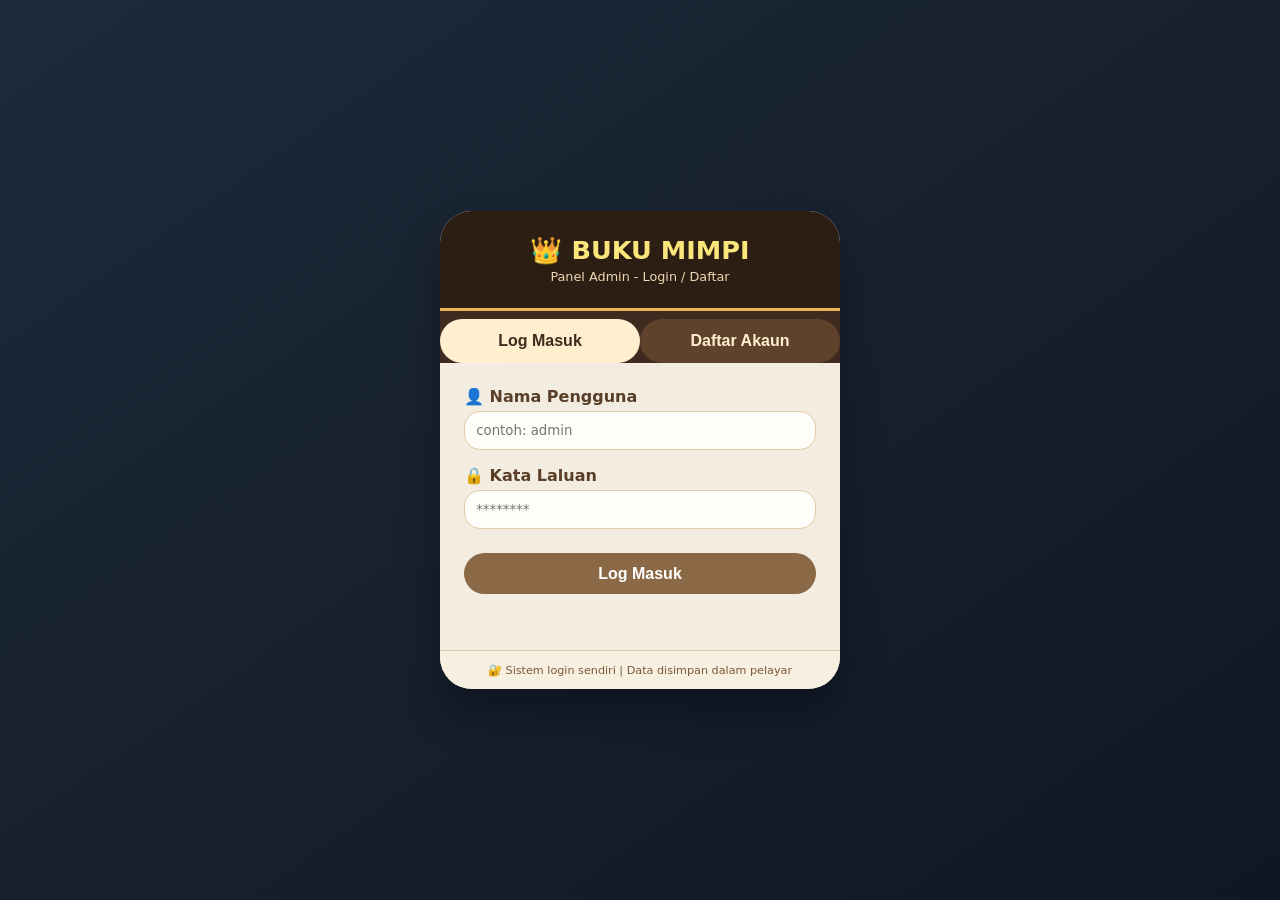
<file: Login.html>
<!DOCTYPE html>
<html lang="id">
<head>
    <meta charset="UTF-8">
    <meta name="viewport" content="width=device-width, initial-scale=1.0, user-scalable=yes">
    <title>Login Admin - Buku Mimpi</title>
    <style>
        * { margin: 0; padding: 0; box-sizing: border-box; }
        body {
            font-family: 'Segoe UI', 'Poppins', system-ui;
            background: linear-gradient(145deg, #1e2a3a 0%, #0f1724 100%);
            min-height: 100vh;
            display: flex;
            justify-content: center;
            align-items: center;
            padding: 1rem;
        }
        .login-container {
            max-width: 400px;
            width: 100%;
            background: rgba(255,248,235,0.95);
            border-radius: 2rem;
            overflow: hidden;
            box-shadow: 0 25px 40px rgba(0,0,0,0.3);
        }
        .header {
            background: #2c1e12;
            padding: 1.5rem;
            text-align: center;
            border-bottom: 3px solid #e6b450;
        }
        .header h1 { font-size: 1.6rem; color: #fae67a; }
        .header p { color: #ecd9b4; font-size: 0.8rem; margin-top: 0.3rem; }
        .tabs {
            display: flex;
            background: #3e2a1f;
        }
        .tab {
            flex: 1;
            text-align: center;
            padding: 0.8rem;
            background: #5e422b;
            color: #ffefcf;
            cursor: pointer;
            font-weight: bold;
            border: none;
        }
        .tab.active {
            background: #ffefcf;
            color: #3e2a1f;
        }
        .form-panel {
            padding: 1.5rem;
            display: none;
        }
        .form-panel.active {
            display: block;
        }
        .form-group {
            margin-bottom: 1rem;
        }
        .form-group label {
            display: block;
            font-weight: 600;
            color: #5a3e28;
            margin-bottom: 0.3rem;
        }
        .form-group input {
            width: 100%;
            padding: 0.7rem;
            border-radius: 1rem;
            border: 1px solid #e2caa4;
            background: #fffdf9;
            font-family: inherit;
        }
        button {
            width: 100%;
            background: #8b6946;
            color: white;
            border: none;
            padding: 0.7rem;
            border-radius: 2rem;
            font-weight: bold;
            cursor: pointer;
            font-size: 1rem;
            margin-top: 0.5rem;
        }
        button:hover { background: #a57c52; }
        .message {
            margin-top: 1rem;
            padding: 0.5rem;
            border-radius: 1rem;
            text-align: center;
            font-size: 0.8rem;
        }
        .error { background: #ffe0e0; color: #aa2e2e; }
        .success { background: #e0ffe0; color: #2e6a2e; }
        .footer {
            background: #f7efdf;
            text-align: center;
            padding: 0.8rem;
            color: #7a5a3a;
            font-size: 0.7rem;
            border-top: 1px solid #e2caa4;
        }
    </style>
</head>
<body>
<div class="login-container">
    <div class="header">
        <h1>👑 BUKU MIMPI</h1>
        <p>Panel Admin - Login / Daftar</p>
    </div>
    <div class="tabs">
        <button class="tab active" id="loginTab">Log Masuk</button>
        <button class="tab" id="registerTab">Daftar Akaun</button>
    </div>
    
    <!-- Panel Login -->
    <div class="form-panel active" id="loginPanel">
        <div class="form-group">
            <label>👤 Nama Pengguna</label>
            <input type="text" id="loginUsername" placeholder="contoh: admin">
        </div>
        <div class="form-group">
            <label>🔒 Kata Laluan</label>
            <input type="password" id="loginPassword" placeholder="********">
        </div>
        <button id="doLoginBtn">Log Masuk</button>
        <div id="loginMessage" class="message"></div>
    </div>
    
    <!-- Panel Daftar -->
    <div class="form-panel" id="registerPanel">
        <div class="form-group">
            <label>👤 Nama Pengguna</label>
            <input type="text" id="regUsername" placeholder="contoh: admin">
        </div>
        <div class="form-group">
            <label>🔒 Kata Laluan (min 4 huruf)</label>
            <input type="password" id="regPassword" placeholder="****">
        </div>
        <button id="doRegisterBtn">Daftar Akaun</button>
        <div id="registerMessage" class="message"></div>
    </div>
    <div class="footer">
        🔐 Sistem login sendiri | Data disimpan dalam pelayar
    </div>
</div>

<script>
    // =========== STORAGE KEYS ===========
    const USERS_KEY = "buku_mimpi_users";
    const SESSION_KEY = "buku_mimpi_session";
    
    // Data admin lalai (jika tiada pengguna)
    const defaultUsers = [
        { username: "admin", password: "admin123" }
    ];
    
    // Muat senarai pengguna
    function loadUsers() {
        const stored = localStorage.getItem(USERS_KEY);
        if (stored) {
            return JSON.parse(stored);
        } else {
            localStorage.setItem(USERS_KEY, JSON.stringify(defaultUsers));
            return defaultUsers;
        }
    }
    
    // Simpan senarai pengguna
    function saveUsers(users) {
        localStorage.setItem(USERS_KEY, JSON.stringify(users));
    }
    
    // Semak session
    function checkSession() {
        const session = localStorage.getItem(SESSION_KEY);
        if (session === "logged_in") {
            window.location.href = "admin.html";
        }
    }
    
    // Fungsi bantu
    function showMessage(element, msg, isError = true) {
        element.textContent = msg;
        element.className = `message ${isError ? 'error' : 'success'}`;
        setTimeout(() => {
            element.textContent = '';
            element.className = 'message';
        }, 3000);
    }
    
    // =========== LOGIN ===========
    document.getElementById('doLoginBtn').addEventListener('click', () => {
        const username = document.getElementById('loginUsername').value.trim();
        const password = document.getElementById('loginPassword').value;
        
        if (!username || !password) {
            showMessage(document.getElementById('loginMessage'), 'Sila isi nama pengguna dan kata laluan');
            return;
        }
        
        const users = loadUsers();
        const user = users.find(u => u.username === username && u.password === password);
        
        if (user) {
            localStorage.setItem(SESSION_KEY, "logged_in");
            localStorage.setItem("buku_mimpi_current_user", username);
            showMessage(document.getElementById('loginMessage'), 'Login berjaya! Mengalihkan...', false);
            setTimeout(() => {
                window.location.href = "admin.html";
            }, 1000);
        } else {
            showMessage(document.getElementById('loginMessage'), 'Nama pengguna atau kata laluan salah');
        }
    });
    
    // =========== REGISTER ===========
    document.getElementById('doRegisterBtn').addEventListener('click', () => {
        const username = document.getElementById('regUsername').value.trim();
        const password = document.getElementById('regPassword').value;
        
        if (!username || !password) {
            showMessage(document.getElementById('registerMessage'), 'Sila isi nama pengguna dan kata laluan');
            return;
        }
        if (password.length < 4) {
            showMessage(document.getElementById('registerMessage'), 'Kata laluan minimum 4 huruf');
            return;
        }
        
        const users = loadUsers();
        
        // Semak jika username sudah wujud
        if (users.find(u => u.username === username)) {
            showMessage(document.getElementById('registerMessage'), 'Nama pengguna sudah wujud!');
            return;
        }
        
        // Tambah pengguna baru
        users.push({ username, password });
        saveUsers(users);
        
        showMessage(document.getElementById('registerMessage'), 'Pendaftaran berjaya! Sila login.', false);
        document.getElementById('regUsername').value = '';
        document.getElementById('regPassword').value = '';
        
        // Tukar ke tab login selepas 1 saat
        setTimeout(() => {
            document.getElementById('loginTab').click();
        }, 1500);
    });
    
    // =========== TUKAR TAB ===========
    document.getElementById('loginTab').addEventListener('click', () => {
        document.getElementById('loginTab').classList.add('active');
        document.getElementById('registerTab').classList.remove('active');
        document.getElementById('loginPanel').classList.add('active');
        document.getElementById('registerPanel').classList.remove('active');
    });
    document.getElementById('registerTab').addEventListener('click', () => {
        document.getElementById('registerTab').classList.add('active');
        document.getElementById('loginTab').classList.remove('active');
        document.getElementById('registerPanel').classList.add('active');
        document.getElementById('loginPanel').classList.remove('active');
    });
    
    // Semak jika sudah login
    checkSession();
</script>
</body>
</html>
</file>
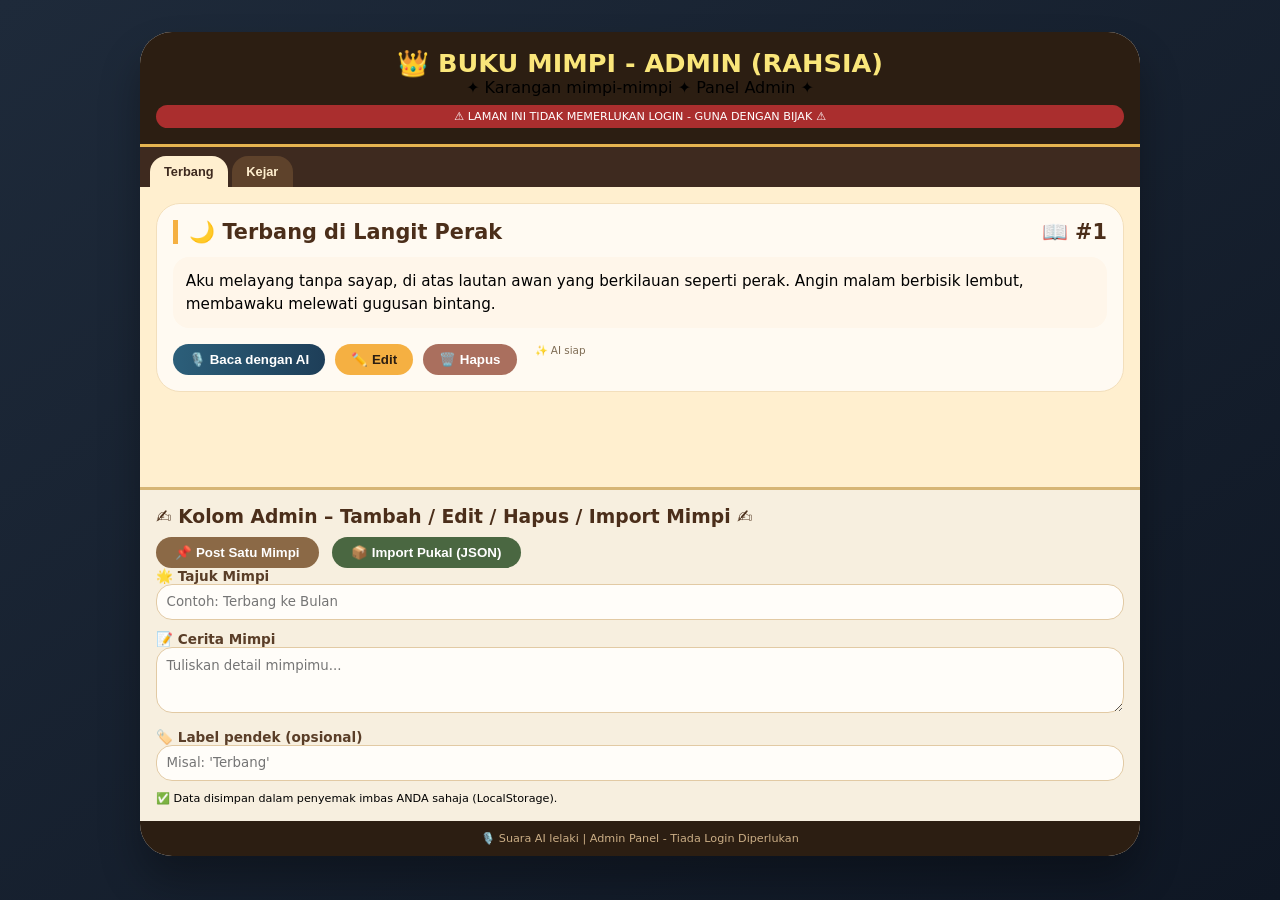
<file: reader.html>
<!DOCTYPE html>
<html lang="id">
<head>
    <meta charset="UTF-8">
    <meta name="viewport" content="width=device-width, initial-scale=1.0, user-scalable=yes, viewport-fit=cover">
    <title>Buku Mimpi - Admin (Rahsia)</title>
    <style>
        * { margin: 0; padding: 0; box-sizing: border-box; }
        body {
            font-family: 'Segoe UI', 'Poppins', system-ui;
            background: linear-gradient(145deg, #1e2a3a 0%, #0f1724 100%);
            min-height: 100vh;
            display: flex;
            flex-direction: column;
            align-items: center;
            padding: 1rem;
        }
        .admin-container {
            max-width: 1000px;
            width: 100%;
            background: rgba(255,248,235,0.95);
            border-radius: 2rem;
            overflow: hidden;
            margin: 1rem;
            box-shadow: 0 25px 40px rgba(0,0,0,0.3);
        }
        .header {
            background: #2c1e12;
            padding: 1rem;
            text-align: center;
            border-bottom: 3px solid #e6b450;
        }
        .header h1 {
            font-size: 1.6rem;
            color: #fae67a;
        }
        .header .warning {
            background: #aa2e2e;
            color: white;
            padding: 0.3rem;
            border-radius: 2rem;
            font-size: 0.7rem;
            margin-top: 0.5rem;
        }
        .tab-nav {
            display: flex;
            flex-wrap: nowrap;
            overflow-x: auto;
            background: #3e2a1f;
            gap: 0.25rem;
            padding: 0.6rem 0.6rem 0 0.6rem;
        }
        .tab-btn {
            background: #5e422b;
            border: none;
            padding: 0.5rem 0.9rem;
            font-size: 0.8rem;
            font-weight: 600;
            color: #ffefcf;
            cursor: pointer;
            border-radius: 1rem 1rem 0 0;
            white-space: nowrap;
        }
        .tab-btn.active {
            background: #ffefcf;
            color: #3e2a1f;
        }
        .tab-content-container {
            background: #ffefcf;
            padding: 1rem;
            min-height: 300px;
        }
        .tab-pane { display: none; }
        .tab-pane.active-pane { display: block; }
        .dream-card {
            background: #fffaf2;
            border-radius: 1.5rem;
            padding: 1rem;
            margin-bottom: 1rem;
            border: 1px solid #f3dfbc;
        }
        .dream-title {
            font-size: 1.3rem;
            font-weight: 700;
            color: #4b2e1a;
            border-left: 5px solid #f5b042;
            padding-left: 0.7rem;
            display: flex;
            justify-content: space-between;
            margin-bottom: 0.8rem;
        }
        .dream-description {
            font-size: 0.95rem;
            line-height: 1.5;
            background: #fff6ea;
            padding: 0.8rem;
            border-radius: 1rem;
            white-space: pre-wrap;
            margin-bottom: 1rem;
        }
        .action-buttons {
            display: flex;
            gap: 10px;
            flex-wrap: wrap;
        }
        .voice-btn, .edit-btn, .delete-btn {
            border: none;
            padding: 0.5rem 1rem;
            border-radius: 2rem;
            font-weight: bold;
            cursor: pointer;
        }
        .voice-btn {
            background: linear-gradient(95deg, #2c5f7a, #1e3e58);
            color: white;
        }
        .edit-btn { background: #f5b042; color: #2c1e12; }
        .delete-btn { background: #aa6f5e; color: white; }
        .speech-status {
            font-size: 0.65rem;
            color: #7e6b53;
            margin-left: 0.5rem;
        }
        .admin-panel {
            background: #f7efdf;
            border-top: 3px solid #d6b575;
            padding: 1rem;
        }
        .admin-panel h3 {
            color: #4b2e1a;
            margin-bottom: 0.6rem;
        }
        .form-group {
            margin-bottom: 0.7rem;
        }
        .form-group label {
            display: block;
            font-weight: 600;
            color: #5a3e28;
            font-size: 0.85rem;
        }
        .form-group input, .form-group textarea {
            width: 100%;
            padding: 0.6rem;
            border-radius: 1rem;
            border: 1px solid #e2caa4;
            background: #fffdf9;
            font-family: inherit;
        }
        .btn-post, .btn-bulk {
            background: #8b6946;
            color: white;
            border: none;
            padding: 0.5rem 1.2rem;
            border-radius: 2rem;
            font-weight: bold;
            cursor: pointer;
            margin-right: 0.5rem;
        }
        .btn-bulk { background: #4a6741; }
        .footer {
            background: #2c1e12;
            text-align: center;
            padding: 0.7rem;
            color: #cbae86;
            font-size: 0.7rem;
        }
        .modal {
            display: none;
            position: fixed;
            top: 0; left: 0;
            width: 100%; height: 100%;
            background: rgba(0,0,0,0.6);
            justify-content: center;
            align-items: center;
            z-index: 1000;
        }
        .modal-content {
            background: #fffaf2;
            max-width: 600px;
            width: 90%;
            border-radius: 1.5rem;
            padding: 1.2rem;
        }
        .modal-content textarea {
            width: 100%;
            margin: 0.5rem 0;
            padding: 0.6rem;
            border-radius: 1rem;
            font-family: monospace;
        }
        .modal-buttons {
            display: flex;
            justify-content: flex-end;
            gap: 10px;
            margin-top: 1rem;
        }
        .import-confirm, .save-edit {
            background: #2c5f7a;
            color: white;
            padding: 0.4rem 1rem;
            border-radius: 2rem;
            border: none;
            cursor: pointer;
        }
        .empty-message {
            text-align: center;
            padding: 2rem;
            color: #7a5a3a;
        }
        @media (max-width: 550px) {
            .dream-title { font-size: 1.1rem; }
            .voice-btn, .edit-btn, .delete-btn { padding: 0.4rem 0.8rem; font-size: 0.7rem; }
        }
    </style>
</head>
<body>
<div class="admin-container">
    <div class="header">
        <h1>👑 BUKU MIMPI - ADMIN (RAHSIA)</h1>
        <p>✦ Karangan mimpi-mimpi ✦ Panel Admin ✦</p>
        <div class="warning">⚠️ LAMAN INI TIDAK MEMERLUKAN LOGIN - GUNA DENGAN BIJAK ⚠️</div>
    </div>

    <div class="tab-nav" id="tabNav"></div>
    <div class="tab-content-container" id="tabContent"></div>

    <div class="admin-panel">
        <h3>✍️ Kolom Admin – Tambah / Edit / Hapus / Import Mimpi ✍️</h3>
        <div>
            <button class="btn-post" id="postDreamBtn">📌 Post Satu Mimpi</button>
            <button class="btn-bulk" id="bulkImportBtn">📦 Import Pukal (JSON)</button>
        </div>
        <div class="form-group">
            <label>🌟 Tajuk Mimpi</label>
            <input type="text" id="newTitle" placeholder="Contoh: Terbang ke Bulan">
        </div>
        <div class="form-group">
            <label>📝 Cerita Mimpi</label>
            <textarea id="newDesc" rows="3" placeholder="Tuliskan detail mimpimu..."></textarea>
        </div>
        <div class="form-group">
            <label>🏷️ Label pendek (opsional)</label>
            <input type="text" id="newShort" placeholder="Misal: 'Terbang'" maxlength="14">
        </div>
        <p style="font-size:0.7rem; margin-top:0.5rem;">✅ Data disimpan dalam penyemak imbas ANDA sahaja (LocalStorage).</p>
    </div>

    <div class="footer">
        🎙️ Suara AI lelaki | Admin Panel - Tiada Login Diperlukan
    </div>
</div>

<!-- MODAL IMPORT -->
<div id="bulkModal" class="modal">
    <div class="modal-content">
        <h3>📦 Import Pukal Mimpi (JSON)</h3>
        <textarea id="bulkJson" rows="8" placeholder='[{"title":"Mimpi 1","shortLabel":"M1","description":"Cerita..."}]'></textarea>
        <div class="modal-buttons">
            <button class="import-cancel" id="cancelBulkBtn">Batal</button>
            <button class="import-confirm" id="confirmBulkBtn">Import Sekarang</button>
        </div>
    </div>
</div>

<!-- MODAL EDIT -->
<div id="editModal" class="modal">
    <div class="modal-content">
        <h3>✏️ Edit Mimpi</h3>
        <label>Tajuk</label><input type="text" id="editTitle" style="width:100%; margin:0.3rem 0; padding:0.5rem;">
        <label>Label pendek</label><input type="text" id="editShort" style="width:100%; margin:0.3rem 0; padding:0.5rem;">
        <label>Cerita</label><textarea id="editDesc" rows="5" style="width:100%; margin:0.3rem 0; padding:0.5rem;"></textarea>
        <div class="modal-buttons">
            <button class="import-cancel" id="cancelEditBtn">Batal</button>
            <button class="import-confirm" id="saveEditBtn">Simpan</button>
        </div>
    </div>
</div>

<script>
    // =========== STORAGE KEY ===========
    const STORAGE_KEY = "buku_mimpi_admin_data";
    
    // Data lalai (contoh mimpi)
    const defaultDreams = [
        { id: "1", title: "🌙 Terbang di Langit Perak", shortLabel: "Terbang", description: "Aku melayang tanpa sayap, di atas lautan awan yang berkilauan seperti perak. Angin malam berbisik lembut, membawaku melewati gugusan bintang." },
        { id: "2", title: "🏃‍♂️ Kejar-kejaran dengan Bayangan", shortLabel: "Kejar", description: "Aku berlari di lorong tanpa ujung, diikuti bayangan hitam yang selalu mengekor. Kakiku terasa berat, tapi pengejar itu tak pernah lelah." }
    ];

    let dreamsData = [];
    let currentActiveId = null;
    let preferredVoice = null;
    let voicesLoaded = false;

    // =========== LOCALSTORAGE FUNCTIONS ===========
    function loadDreamsFromStorage() {
        const stored = localStorage.getItem(STORAGE_KEY);
        if (stored) {
            dreamsData = JSON.parse(stored);
        } else {
            dreamsData = [...defaultDreams];
            saveDreamsToStorage();
        }
    }

    function saveDreamsToStorage() {
        localStorage.setItem(STORAGE_KEY, JSON.stringify(dreamsData));
    }

    // =========== SUARA AI ===========
    function initVoice() {
        const voices = window.speechSynthesis.getVoices();
        if (!voices.length) return;
        let male = voices.find(v => v.name.toLowerCase().includes('male') || (v.lang === 'en-US' && v.name.toLowerCase().includes('male')));
        if (!male) male = voices.find(v => !v.name.toLowerCase().includes('female'));
        preferredVoice = male || voices[0];
        voicesLoaded = true;
    }

    function speak(text, id) {
        if (!window.speechSynthesis) return alert("Tidak sokong speech.");
        if (window.speechSynthesis.speaking) window.speechSynthesis.cancel();
        const utter = new SpeechSynthesisUtterance(text);
        utter.lang = 'id-ID';
        utter.rate = 0.9;
        if (preferredVoice) utter.voice = preferredVoice;
        else if (!voicesLoaded) {
            window.speechSynthesis.onvoiceschanged = () => { initVoice(); if(preferredVoice) utter.voice = preferredVoice; window.speechSynthesis.speak(utter); };
            return;
        }
        utter.onstart = () => { let s = document.getElementById(`speech-${id}`); if(s) s.innerText = "🔊 Membaca..."; };
        utter.onend = () => { let s = document.getElementById(`speech-${id}`); if(s) { s.innerText = "✅ Selesai"; setTimeout(() => { if(s.innerText === "✅ Selesai") s.innerText = "✨ AI siap"; }, 2000); } };
        window.speechSynthesis.speak(utter);
    }

    // =========== RENDER ===========
    function render() {
        const tabNav = document.getElementById('tabNav');
        const tabContent = document.getElementById('tabContent');
        if (!tabNav || !tabContent) return;

        const active = document.querySelector('.tab-pane.active-pane');
        if (active) currentActiveId = active.getAttribute('data-pane');
        else if (dreamsData.length > 0 && !currentActiveId) currentActiveId = dreamsData[0].id;

        tabNav.innerHTML = '';
        tabContent.innerHTML = '';

        if (dreamsData.length === 0) {
            tabContent.innerHTML = '<div class="empty-message">✨ Belum ada mimpi. Klik "Post Satu Mimpi" untuk menambah. ✨</div>';
            return;
        }

        dreamsData.forEach((dream, idx) => {
            const btn = document.createElement('button');
            btn.className = 'tab-btn';
            if (currentActiveId === dream.id) btn.classList.add('active');
            btn.setAttribute('data-tab', dream.id);
            btn.innerHTML = `<span>${escapeHtml(dream.shortLabel || dream.title.substring(0,12))}</span>`;
            btn.onclick = () => activateTab(dream.id);
            tabNav.appendChild(btn);

            const pane = document.createElement('div');
            pane.className = 'tab-pane';
            if (currentActiveId === dream.id) pane.classList.add('active-pane');
            pane.setAttribute('data-pane', dream.id);
            pane.innerHTML = `
                <div class="dream-card">
                    <div class="dream-title">
                        ${escapeHtml(dream.title)}
                        <span>📖 #${idx+1}</span>
                    </div>
                    <div class="dream-description">${escapeHtml(dream.description)}</div>
                    <div class="action-buttons">
                        <button class="voice-btn" data-id="${dream.id}">🎙️ Baca dengan AI</button>
                        <button class="edit-btn" data-id="${dream.id}">✏️ Edit</button>
                        <button class="delete-btn" data-id="${dream.id}">🗑️ Hapus</button>
                        <span class="speech-status" id="speech-${dream.id}">✨ AI siap</span>
                    </div>
                </div>
            `;
            tabContent.appendChild(pane);
        });

        // Event suara
        document.querySelectorAll('.voice-btn').forEach(btn => {
            btn.onclick = () => { const d = dreamsData.find(x => x.id === btn.getAttribute('data-id')); if(d) speak(d.description, d.id); };
        });
        
        // Event edit
        document.querySelectorAll('.edit-btn').forEach(btn => {
            btn.onclick = () => openEdit(btn.getAttribute('data-id'));
        });
        
        // Event hapus
        document.querySelectorAll('.delete-btn').forEach(btn => {
            btn.onclick = () => { if(confirm("Padam mimpi ini?")) deleteDream(btn.getAttribute('data-id')); };
        });
    }

    function activateTab(id) {
        document.querySelectorAll('.tab-btn').forEach(btn => {
            if (btn.getAttribute('data-tab') === id) btn.classList.add('active');
            else btn.classList.remove('active');
        });
        document.querySelectorAll('.tab-pane').forEach(pane => {
            if (pane.getAttribute('data-pane') === id) pane.classList.add('active-pane');
            else pane.classList.remove('active-pane');
        });
        if (window.speechSynthesis) window.speechSynthesis.cancel();
        currentActiveId = id;
    }

    function escapeHtml(str) {
        if (!str) return '';
        return str.replace(/[&<>]/g, m => ({ '&': '&amp;', '<': '&lt;', '>': '&gt;' }[m]));
    }

    // =========== CRUD ===========
    function addDream(title, desc, short) {
        if (!title.trim() || !desc.trim()) { alert("Tajuk dan cerita wajib!"); return false; }
        const newId = Date.now().toString() + "_" + Math.random().toString(36).substr(2, 6);
        dreamsData.push({
            id: newId,
            title: title.trim(),
            shortLabel: short.trim() || title.trim().substring(0, 12),
            description: desc.trim()
        });
        saveDreamsToStorage();
        render();
        activateTab(newId);
        return true;
    }

    function updateDream(id, title, short, desc) {
        const index = dreamsData.findIndex(d => d.id === id);
        if (index !== -1) {
            dreamsData[index] = { ...dreamsData[index], title, shortLabel: short, description: desc };
            saveDreamsToStorage();
            render();
            activateTab(id);
        }
    }

    function deleteDream(id) {
        dreamsData = dreamsData.filter(d => d.id !== id);
        saveDreamsToStorage();
        if (dreamsData.length === 0) {
            render();
        } else {
            render();
            activateTab(dreamsData[0].id);
        }
    }

    function bulkImport(dreamsArray) {
        if (!Array.isArray(dreamsArray) || dreamsArray.length === 0) { alert("Array kosong atau tidak sah."); return false; }
        let added = 0;
        for (let item of dreamsArray) {
            if (item.title && item.description) {
                dreamsData.push({
                    id: Date.now().toString() + "_" + added + "_" + Math.random().toString(36).substr(2, 4),
                    title: item.title.trim(),
                    shortLabel: (item.shortLabel?.trim()) || item.title.trim().substring(0, 12),
                    description: item.description.trim()
                });
                added++;
            }
        }
        if (added > 0) {
            saveDreamsToStorage();
            render();
            alert(`Berjaya import ${added} mimpi.`);
            return true;
        }
        alert("Tiada data sah.");
        return false;
    }

    // =========== MODAL HANDLERS ==========
    let editingId = null;
    function openEdit(id) {
        const dream = dreamsData.find(d => d.id === id);
        if (!dream) return;
        editingId = id;
        document.getElementById('editTitle').value = dream.title;
        document.getElementById('editShort').value = dream.shortLabel || '';
        document.getElementById('editDesc').value = dream.description;
        document.getElementById('editModal').style.display = 'flex';
    }
    function closeEdit() {
        document.getElementById('editModal').style.display = 'none';
        editingId = null;
    }
    async function saveEdit() {
        if (!editingId) return;
        const newTitle = document.getElementById('editTitle').value.trim();
        const newShort = document.getElementById('editShort').value.trim();
        const newDesc = document.getElementById('editDesc').value.trim();
        if (!newTitle || !newDesc) { alert("Tajuk dan cerita wajib!"); return; }
        updateDream(editingId, newTitle, newShort || newTitle.substring(0,12), newDesc);
        closeEdit();
    }

    // MODAL BULK
    const bulkModal = document.getElementById('bulkModal');
    function openBulk() { bulkModal.style.display = 'flex'; }
    function closeBulk() { bulkModal.style.display = 'none'; }
    function confirmBulk() {
        const json = document.getElementById('bulkJson').value.trim();
        if (!json) return alert("Masukkan JSON");
        try {
            const parsed = JSON.parse(json);
            if (bulkImport(parsed)) {
                document.getElementById('bulkJson').value = '';
                closeBulk();
            }
        } catch(e) { alert("JSON tidak sah: " + e.message); }
    }

    // =========== INIT ==========
    window.addEventListener('load', () => {
        loadDreamsFromStorage();
        render();
        if (dreamsData.length > 0) activateTab(dreamsData[0].id);
        
        if (window.speechSynthesis) {
            if (window.speechSynthesis.getVoices().length) initVoice();
            else window.speechSynthesis.onvoiceschanged = initVoice;
        }
        
        document.getElementById('postDreamBtn').onclick = () => {
            const title = document.getElementById('newTitle').value;
            const desc = document.getElementById('newDesc').value;
            const short = document.getElementById('newShort').value;
            if (addDream(title, desc, short)) {
                document.getElementById('newTitle').value = '';
                document.getElementById('newDesc').value = '';
                document.getElementById('newShort').value = '';
                alert("Mimpi ditambah!");
            }
        };
        
        document.getElementById('bulkImportBtn').onclick = openBulk;
        document.getElementById('confirmBulkBtn').onclick = confirmBulk;
        document.getElementById('cancelBulkBtn').onclick = closeBulk;
        document.getElementById('cancelEditBtn').onclick = closeEdit;
        document.getElementById('saveEditBtn').onclick = saveEdit;
        
        window.onclick = (e) => {
            if (e.target === bulkModal) closeBulk();
            if (e.target === document.getElementById('editModal')) closeEdit();
        };
    });
</script>
</body>
</html>
</file>
